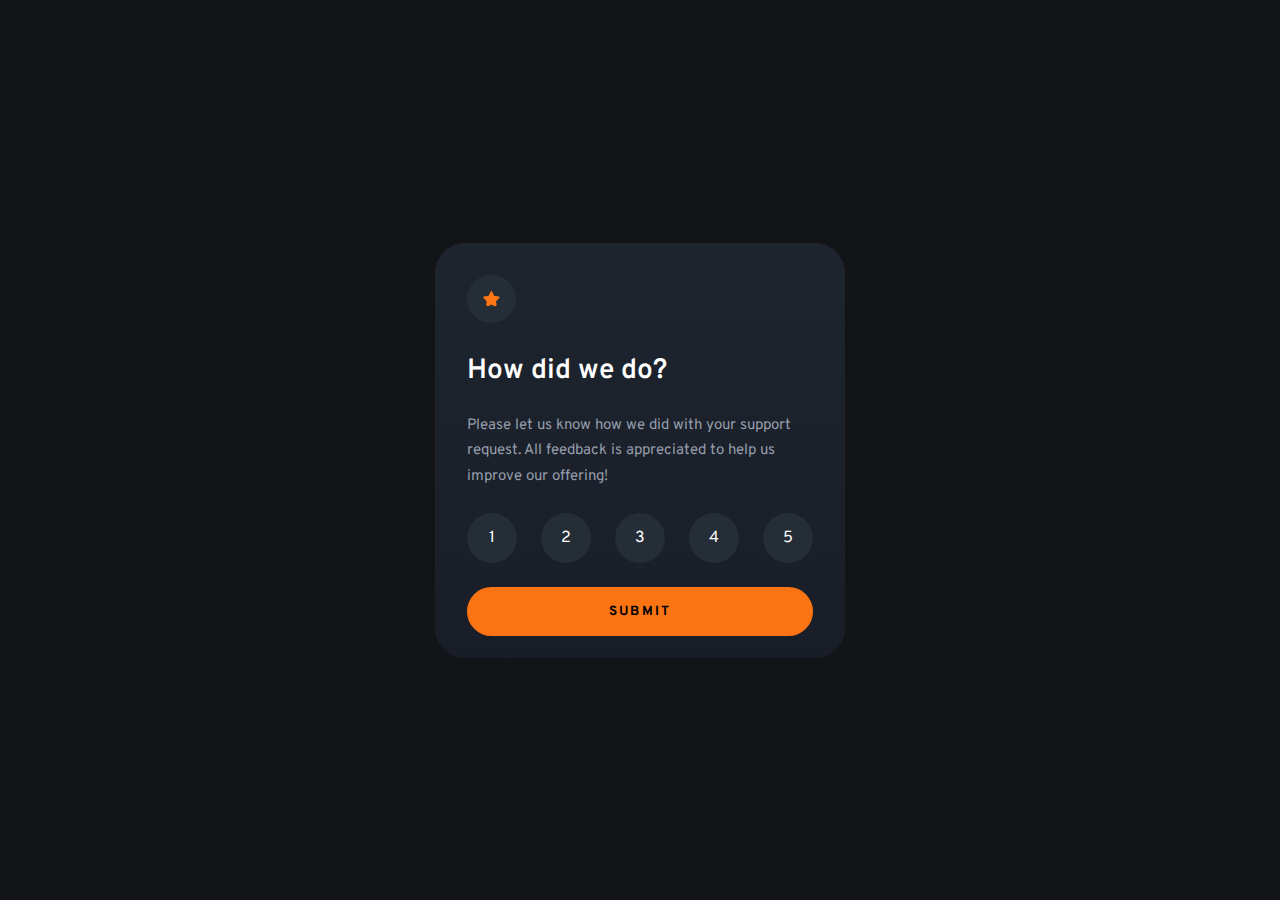
<file: index.html>
<!DOCTYPE html>
<html lang="en">
<head>
  <meta charset="UTF-8">
  <meta name="viewport" content="width=device-width, initial-scale=1.0"> <!-- displays site properly based on user's device -->

  <link rel="icon" type="image/png" sizes="32x32" href="./images/favicon-32x32.png">
  <link rel="stylesheet" href="./css/style.css">
  <title>Frontend Mentor | Interactive rating component</title>

  
</head>
<body>

  <main class="main">
    <img class="main__star" src="./images/icon-star.svg" alt="star" />
    <h1 class="main__h1">How did we do?</h1>
  
    <p class="main__p">Please let us know how we did with your support request. All feedback is appreciated to help us improve our offering!</p>
  
    <section class="main__rating">
      <div>
        <input type="radio" name="rating" id="one" value="1">
        <label for="one">1</label>
      </div>
      
      <div>
        <input type="radio" name="rating" id="two" value="2">
        <label for="two">2</label>
      </div>

      <div>
        <input type="radio" name="rating" id="three" value="3">
        <label for="three">3</label>
      </div>

      <div>
        <input type="radio" name="rating" id="four" value="4">
        <label for="four">4</label>
      </div>

      <div>
        <input type="radio" name="rating" id="five" value="5">
        <label for="five">5</label>
      </div>
    </section>
  
    <button onclick="getSelectedValue()" class="main__button">SUBMIT</button>  
  </main>
  <script src="src/main.js"></script>
</body>
</html>
</file>
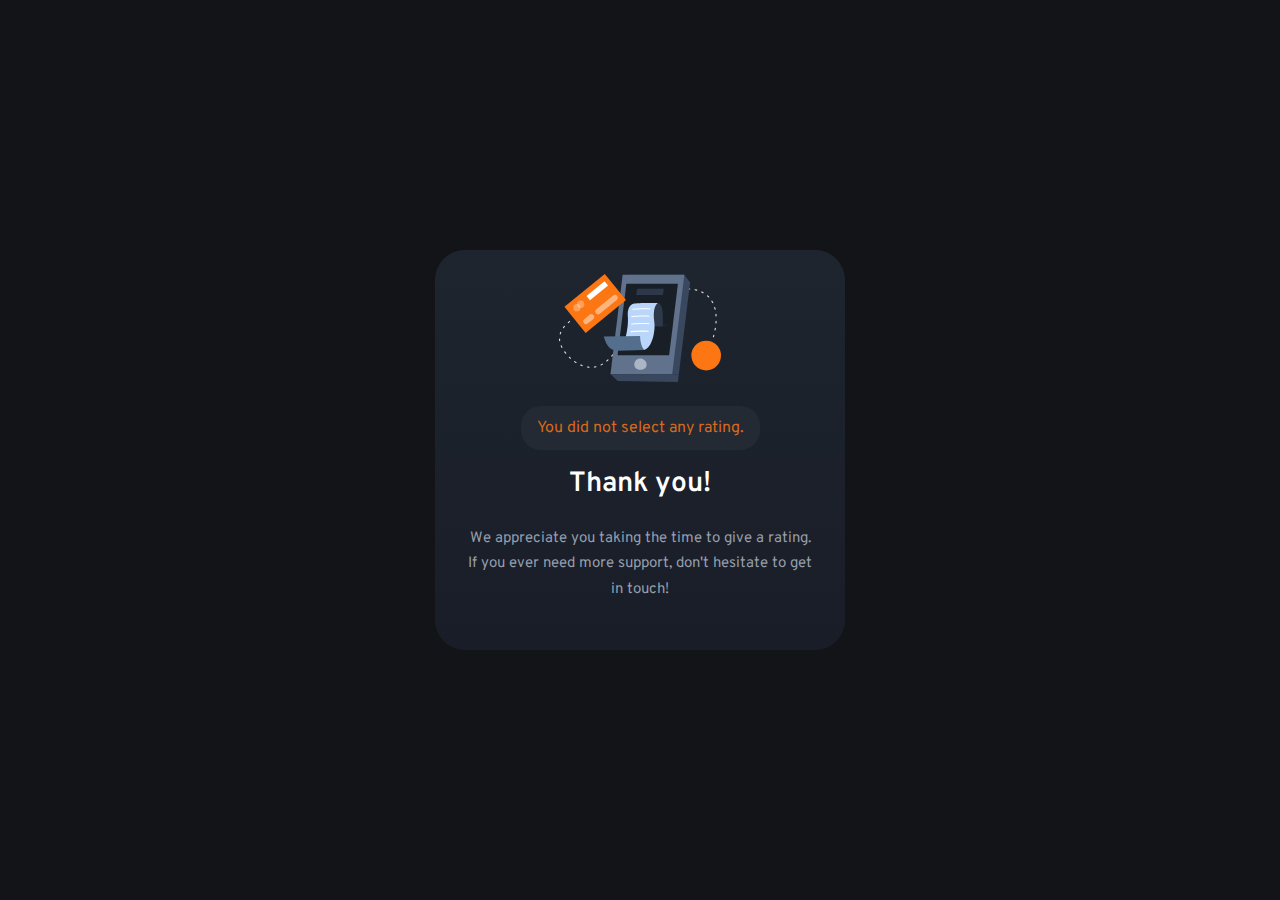
<file: thankyou.html>
<!DOCTYPE html>
<html lang="en">
<head>
    <meta charset="UTF-8">
    <meta name="viewport" content="width=device-width, initial-scale=1.0"> <!-- displays site properly based on user's device -->

    <link rel="icon" type="image/png" sizes="32x32" href="./images/favicon-32x32.png">
    <link rel="stylesheet" href="./css/style.css">
    <title>Frontend Mentor | Interactive rating component</title>
</head>
<body>
    <main class="main thankyou">
        <img src="./images/illustration-thank-you.svg" alt="illustration">
        <p class="main__selected-rating" id="rating">You selected out of 5</p>
    
        <h1 class="main__h1">Thank you!</h1>
    
        <p class="main__p">
            We appreciate you taking the time to give a rating. If you ever need more support, 
            don't hesitate to get in touch!
        </p>
    </main>
    <script>
        const rating = localStorage.getItem('ratingValue');
        const paragraph = document.getElementById('rating');
        if (rating) {
        paragraph.textContent = `You selected ${rating} out of 5.`;
        } else {
        paragraph.textContent = "You did not select any rating.";
        }
    </script>
</body>
</html>
</file>
<file: css/style.css>
@import url('https://fonts.googleapis.com/css2?family=Overpass:ital,wght@0,100..900;1,100..900&display=swap');

*{
    margin: 0;
    padding: 0;
    box-sizing: border-box;
}

body{
    background-color: hsl(216, 12%, 8%);
    font-family: 'Overpass';
    color: white;
    padding: 1rem;

    min-height: 100vh;
    display: flex;
    align-items: center;
    justify-content: center;
}

.main{
    background: linear-gradient(0deg, rgba(25,29,39,1) 0%, rgba(30,37,47,1) 100%);
    padding: 1rem;
    border-radius: 10px;
}

.main__star{
    background-color: hsl(213, 19%, 18%);
    padding: 1rem;
    border-radius: 50%;
}
.main__h1{
    margin-block: 1rem;
    font-weight: 600;
}
.main__p{
    color: hsl(217, 12%, 63%);
    font-size: 0.9375rem;
    margin-block: 1rem;
}


input{
    display: none;
}
.main__rating{
    display: flex;
    justify-content: space-between;
    align-items: center;
}
label { 
    background-color: hsl(213, 19%, 18%);
    text-align: center;
    aspect-ratio: 1 / 1;
    border-radius: 50%;
    width: 50px; /* or any fixed size */
    display: flex;
    align-items: center;
    justify-content: center;
}
input:checked ~ label {
    background-color: hsl(25, 97%, 53%);
}


.main__button{
    font-family: "Overpass";
    font-weight: 700;
    letter-spacing: .25ch;
    width: 100%;
    border: 0;
    color: black;
    padding: 1rem;
    margin-block: 2rem 1rem;
    background-color: hsl(25, 97%, 53%);
    border-radius: 30px;
}

.main__button:hover,
.main__button:active,
label:hover{
    background-color: white;
    color: hsl(216, 12%, 8%);    
}

.thankyou{
    padding-block: 2rem;
    text-align: center;
    display: flex;
    flex-direction: column;
    justify-content: center;
    align-items: center;
}
.main__selected-rating{
    background-color: rgb(35, 42, 51);
    color: hsla(25, 97%, 53%, 0.856);
    margin-block: 1.5rem 1rem;
    padding: 1rem;
    padding-block: .75rem;
    border-radius: 20px;
}

@media screen and (min-width: 1024px) {
    .main{
        border-radius: 30px;
        max-width: 410px;
        max-height: 415px;
        padding-inline: 2rem;
        padding-block: 0;
    }
    .thankyou{
        min-height: 400px;
    }
    .main__star{
        margin-block: 2rem 1.5rem;
    }
    .main__h1{
        margin-block: 0 1.5rem;
        font-size: 1.75rem;
    }
    .main__p{
        margin-block: 0 1.5rem;
        line-height: 1.7;
    }
    .main__button{
        margin-block: 1.5rem 2rem;
    }
}
</file>
